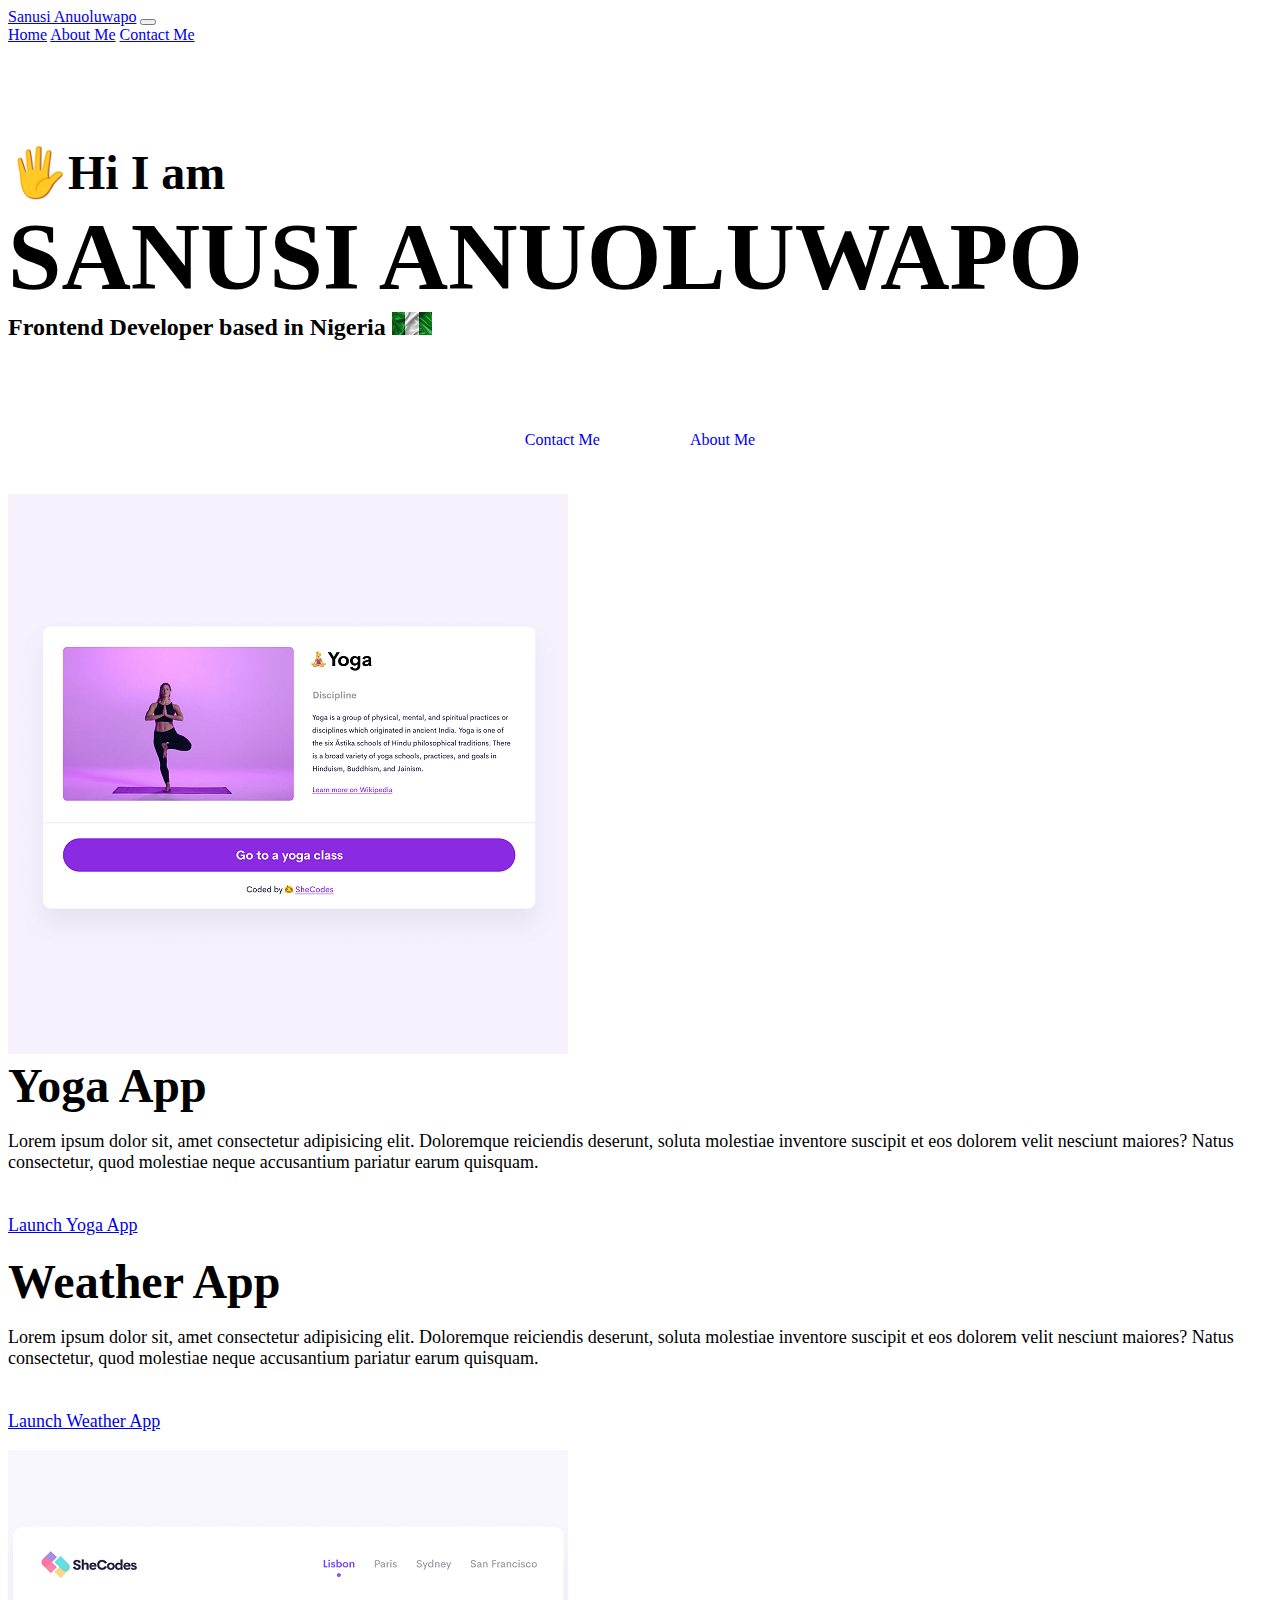
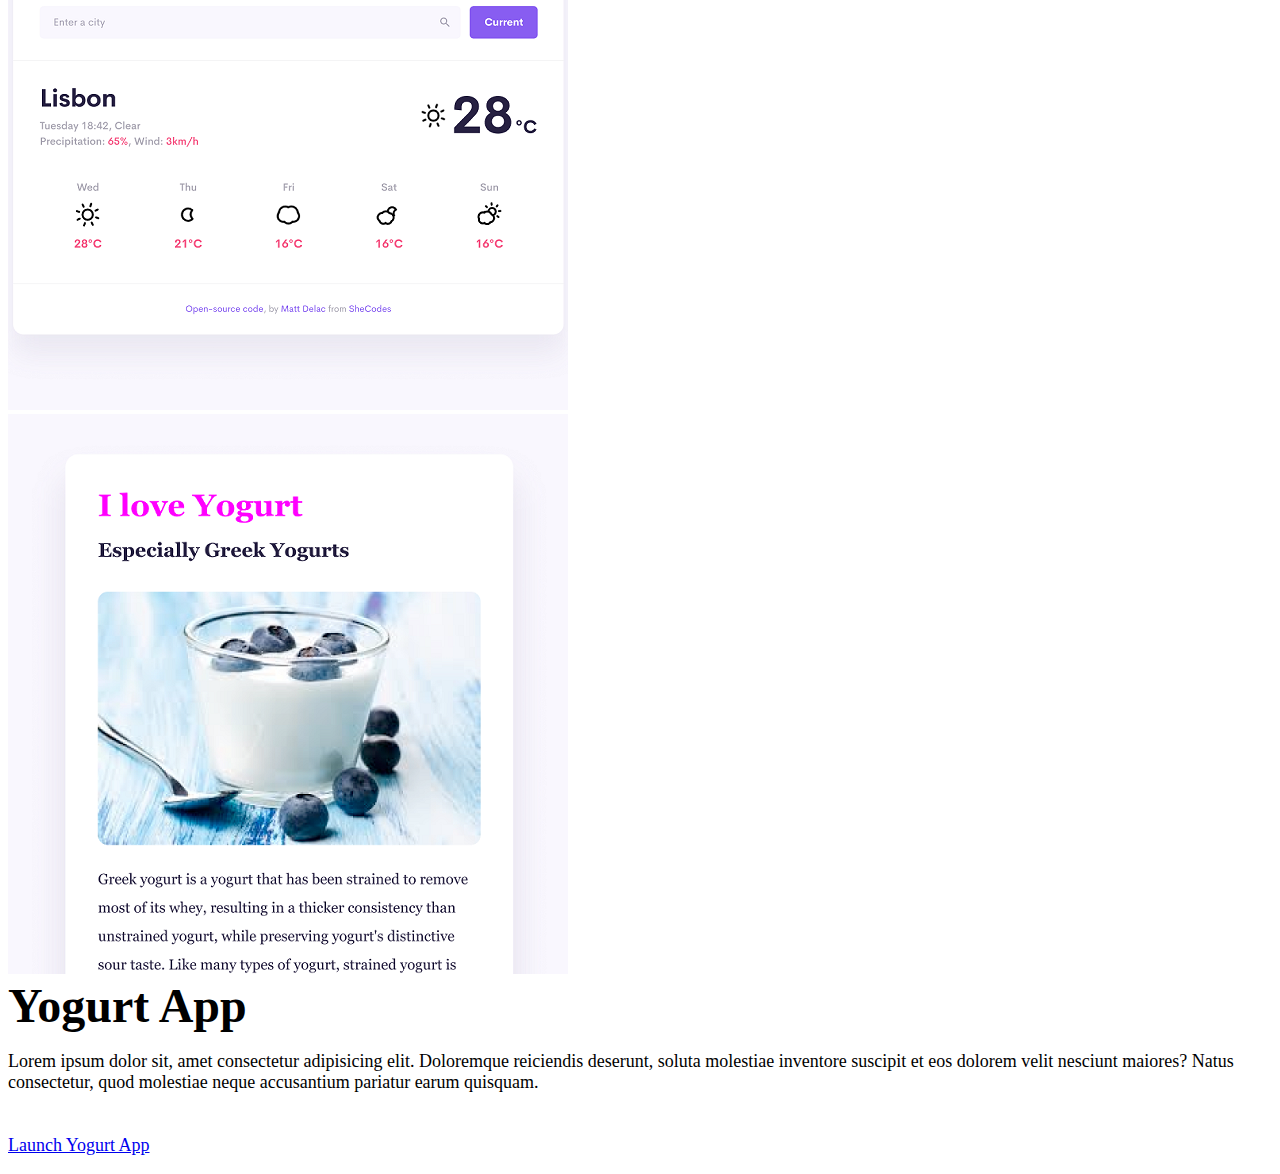
<file: index.html>
<!DOCTYPE html>
<html lang="en">
  <head>
    <meta charset="UTF-8" />
    <meta http-equiv="X-UA-Compatible" content="IE=edge" />
    <meta name="description" content="this is my portfolio display page" />
    <meta name="viewport" content="width=device-width, initial-scale=1.0" />
    <link rel="stylesheet" href="./src/style.css" />
    <link
      href="https://cdn.jsdelivr.net/npm/bootstrap@5.3.0-alpha1/dist/css/bootstrap.min.css"
      rel="stylesheet"
      integrity="sha384-GLhlTQ8iRABdZLl6O3oVMWSktQOp6b7In1Zl3/Jr59b6EGGoI1aFkw7cmDA6j6gD"
      crossorigin="anonymous"
    />
    <script
      src="https://cdn.jsdelivr.net/npm/bootstrap@5.3.0-alpha1/dist/js/bootstrap.bundle.min.js"
      integrity="sha384-w76AqPfDkMBDXo30jS1Sgez6pr3x5MlQ1ZAGC+nuZB+EYdgRZgiwxhTBTkF7CXvN"
      crossorigin="anonymous"
    ></script>
    <title>My Portfolio</title>
  </head>
  <body>
    <div class="main-container">
      <nav class="navbar navbar-expand-lg bg-body-tertiary fixed-top">
        <div class="container-fluid">
          <a class="navbar-brand" href="./index.html">Sanusi Anuoluwapo</a>
          <button
            class="navbar-toggler"
            type="button"
            data-bs-toggle="collapse"
            data-bs-target="#navbarNavAltMarkup"
            aria-controls="navbarNavAltMarkup"
            aria-expanded="false"
            aria-label="Toggle navigation"
          >
            <span class="navbar-toggler-icon"></span>
          </button>
          <div class="collapse navbar-collapse" id="navbarNavAltMarkup">
            <div class="navbar-nav">
              <a class="nav-link active" aria-current="page" href="./index.html"
                >Home</a
              >
              <a class="nav-link" href="./about.html">About Me</a>
              <a class="nav-link" href="./about.html#contact">Contact Me</a>
            </div>
          </div>
        </div>
      </nav>
      <div class="body-conatainer">
        <h2 class="text-center">🖐Hi I am</h2>
        <h1 class="text-center">SANUSI ANUOLUWAPO</h1>
        <h3 class="text-center">
          Frontend Developer based in Nigeria
          <span>
            <img
              src="./src/images/flag.jpeg"
              alt=" The Nigeria Flag"
              srcset=""
              class="logo"
            />
          </span>
        </h3>
      </div>
      <div class="links mb-5">
        <a
          href="./about.html#contact"
          class="btn btn-primary text-decoration-none"
        >
          Contact Me
        </a>

        <a href="./about.html" class="btn btn-light text-decoration-none">
          About Me
        </a>
      </div>

      <div class="container">
        <div class="row">
          <div class="col-6 yoga-style d-none d-sm-block">
            <img
              src="./src/images/yoga.png"
              alt="Yoga App image"
              class="img-fluid rounded"
            />
          </div>
          <div class="col-sm-6">
            <h2 class="mb-3">Yoga App</h2>
            <p>
              Lorem ipsum dolor sit, amet consectetur adipisicing elit.
              Doloremque reiciendis deserunt, soluta molestiae inventore
              suscipit et eos dolorem velit nesciunt maiores? Natus consectetur,
              quod molestiae neque accusantium pariatur earum quisquam.
              <br />
              <br />
              <br />
              <a
                href="#"
                class="btn btn-primary text-decoration-none"
                title="Yoga App"
              >
                Launch Yoga App</a
              >
            </p>
          </div>
        </div>

        <div class="container">
          <div class="row mt-5">
            <div class="col-sm-6">
              <h2 class="mb-3">Weather App</h2>
              <p>
                Lorem ipsum dolor sit, amet consectetur adipisicing elit.
                Doloremque reiciendis deserunt, soluta molestiae inventore
                suscipit et eos dolorem velit nesciunt maiores? Natus
                consectetur, quod molestiae neque accusantium pariatur earum
                quisquam.
                <br />
                <br />
                <br />
                <a
                  href="#"
                  class="btn btn-primary text-decoration-none"
                  title="Weather App"
                >
                  Launch Weather App</a
                >
              </p>
            </div>
            <div class="col-6">
              <img
                src="./src/images/weather.png"
                alt=" Weather App Image"
                class="img-fluid rounded d-none d-sm-block"
              />
            </div>
          </div>
        </div>

        <div class="container">
          <div class="row mt-5">
            <div class="col-sm-6">
              <img
                src="./src/images/yogurt.png"
                alt="Yogurt Page Image"
                class="img-fluid rounded d-none d-sm-block"
              />
            </div>
            <div class="col-sm-6">
              <h2 class="mb-3">Yogurt App</h2>
              <p>
                Lorem ipsum dolor sit, amet consectetur adipisicing elit.
                Doloremque reiciendis deserunt, soluta molestiae inventore
                suscipit et eos dolorem velit nesciunt maiores? Natus
                consectetur, quod molestiae neque accusantium pariatur earum
                quisquam.
                <br />
                <br />
                <br />
                <a
                  href="#"
                  class="btn btn-primary text-decoration-none"
                  title=" Yogurt app"
                >
                  Launch Yogurt App</a
                >
              </p>
            </div>
          </div>
        </div>
      </div>
    </div>
  </body>
</html>
</file>
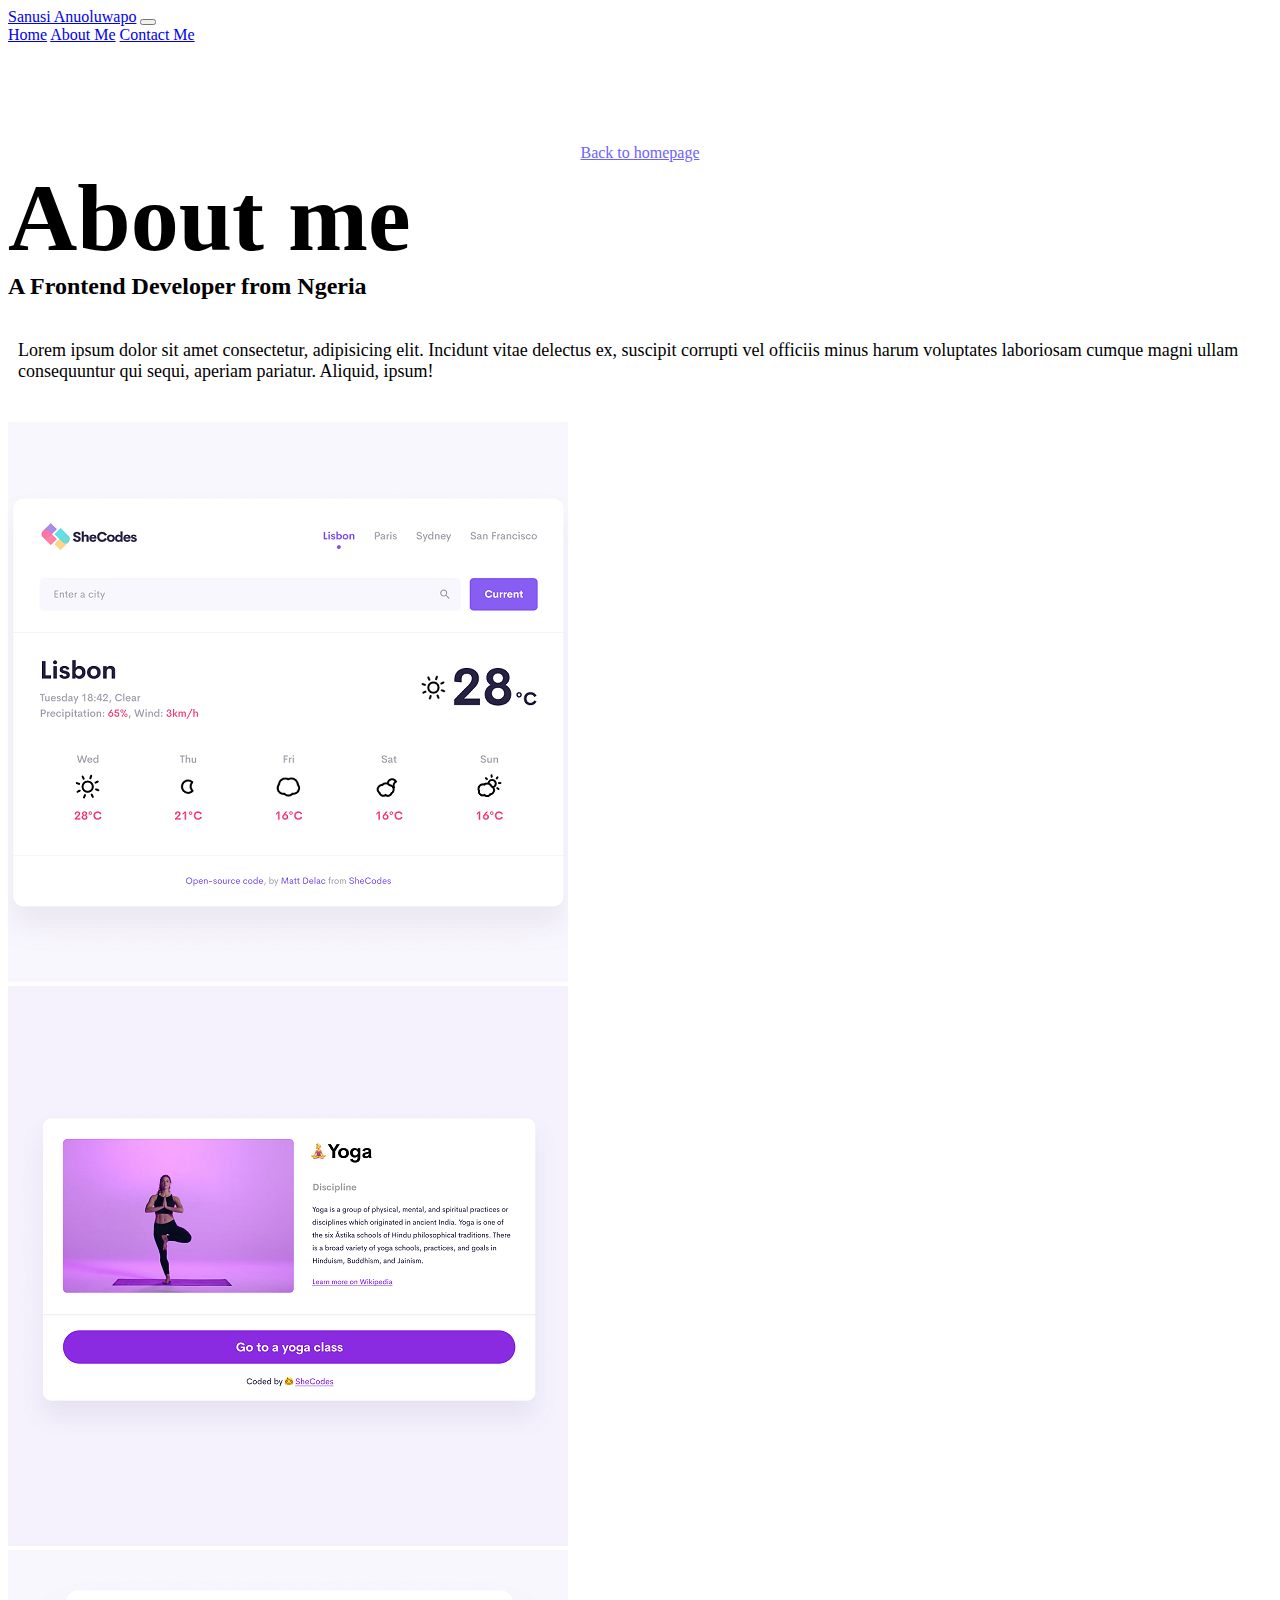
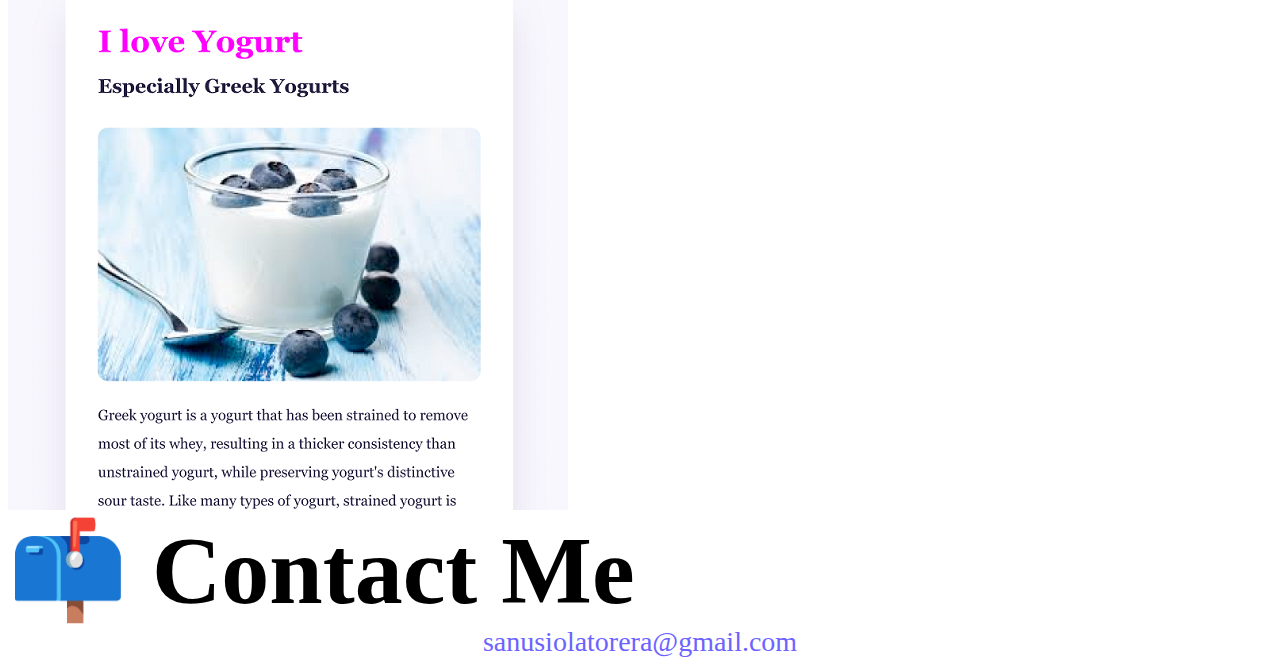
<file: about.html>
<!DOCTYPE html>
<html lang="en">
  <head>
    <meta charset="UTF-8" />
    <meta http-equiv="X-UA-Compatible" content="IE=edge" />
    <meta name="viewport" content="width=device-width, initial-scale=1.0" />
    <meta name="description" content="This about Sanusi Olatorera in lagos" />
    <link rel="stylesheet" href="./src/style.css" />
    <link
      href="https://cdn.jsdelivr.net/npm/bootstrap@5.3.0-alpha1/dist/css/bootstrap.min.css"
      rel="stylesheet"
      integrity="sha384-GLhlTQ8iRABdZLl6O3oVMWSktQOp6b7In1Zl3/Jr59b6EGGoI1aFkw7cmDA6j6gD"
      crossorigin="anonymous"
    />
    <script
      src="https://cdn.jsdelivr.net/npm/bootstrap@5.3.0-alpha1/dist/js/bootstrap.bundle.min.js"
      integrity="sha384-w76AqPfDkMBDXo30jS1Sgez6pr3x5MlQ1ZAGC+nuZB+EYdgRZgiwxhTBTkF7CXvN"
      crossorigin="anonymous"
    ></script>
    <title>frontend developer Tee'dev pag</title>
  </head>

  <body>
    <nav class="navbar navbar-expand-lg bg-body-tertiary fixed-top">
      <div class="container-fluid">
        <a class="navbar-brand" href="./index.html">Sanusi Anuoluwapo</a>
        <button
          class="navbar-toggler"
          type="button"
          data-bs-toggle="collapse"
          data-bs-target="#navbarNavAltMarkup"
          aria-controls="navbarNavAltMarkup"
          aria-expanded="false"
          aria-label="Toggle navigation"
        >
          <span class="navbar-toggler-icon"></span>
        </button>
        <div class="collapse navbar-collapse" id="navbarNavAltMarkup">
          <div class="navbar-nav">
            <a class="nav-link" aria-current="page" href="./index.html">Home</a>
            <a class="nav-link active" href="./about.html">About Me</a>
            <a class="nav-link" href="./about.html#contact">Contact Me</a>
          </div>
        </div>
      </div>
    </nav>
    <div class="body-conatainer">
      <a href="./index.html" class="homepage-link" title="homepage">
        Back to homepage</a
      >
      <h1 class="text-center">About me</h1>
      <h3 class="text-center">A Frontend Developer from Ngeria</h3>

      <div class="about-para text-center">
        <p>
          Lorem ipsum dolor sit amet consectetur, adipisicing elit. Incidunt
          vitae delectus ex, suscipit corrupti vel officiis minus harum
          voluptates laboriosam cumque magni ullam consequuntur qui sequi,
          aperiam pariatur. Aliquid, ipsum!
        </p>
      </div>

      <div class="container">
        <div class="row">
          <div class="col-sm-4">
            <img
              src="./src/images/weather.png"
              class="img-fluid p-2 mb-5 shadow rounded"
              alt="weather image"
            />
          </div>
          <div class="col-sm-4">
            <img
              src="./src/images/yoga.png"
              class="img-fluid p-2 mb-5 shadow rounded"
              alt="yoga image"
            />
          </div>
          <div class="col-sm-4">
            <img
              src="./src/images/yogurt.png"
              class="img-fluid p-2 mb-5 shadow rounded"
              alt="yogurt image"
            />
          </div>
        </div>
      </div>

      <div id="contact" class="mt-5 text-center">
        <h1>📫 Contact Me</h1>
        <a
          href="mailto:sanusiolatorera@gmail.com"
          class="email-link"
          title="About Me"
          >sanusiolatorera@gmail.com</a
        >
      </div>
    </div>
  </body>
</html>
</file>
<file: src/style.css>
:root {
  --main-color: #6c63ff;
}

.body-conatainer {
  margin-top: 100px;
}

h1,
h2,
h3 {
  margin: 0;
}

h2 {
  font-size: 48px;
}

h1 {
  font-size: 96px;
}

h3 {
  font-size: 24px;
}

.links {
  display: flex;
  justify-content: center;
  margin-top: 45px;
}

.links a {
  margin: 25px;
  border-radius: 4px;
  padding: 20px 20px;
  text-decoration: none;
}

.contact-link {
  color: white;
  background-color: var(--main-color);
  box-shadow: 0 5px 10px rgba (0, 0, 0, 0.5);
}

.about-link {
  background-color: white;
  color: var(--main-color);
  border: 1px solid var(--main-color);
}

.homepage-link {
  color: var(--main-color);
  text-align: center;
  display: block;
}

p {
  font-size: 18px;
  border-radius: 4px;
}

.about-para {
  display: flex;
  margin: 30px 0;
}

.about-para p {
  margin: 10px;
}

.email-link {
  text-align: center;
  display: block;
  color: var(--main-color);
  font-size: 28px;
  text-decoration: none;
}

.email-link:hover {
  text-decoration: underline;
}

@media (max-width: 900px) {
  h1 {
    font-size: 48px;
    line-height: 1.5px;
  }

  h2 {
    font-size: 32px;
  }
}

@media (max-width: 576px) {
  h1 {
    text-align: center;
  }

  h2 {
    text-align: center;
  }

  p {
    text-align: center;
  }

  .btn-link {
    margin: 0 auto;
  }
}
</file>
